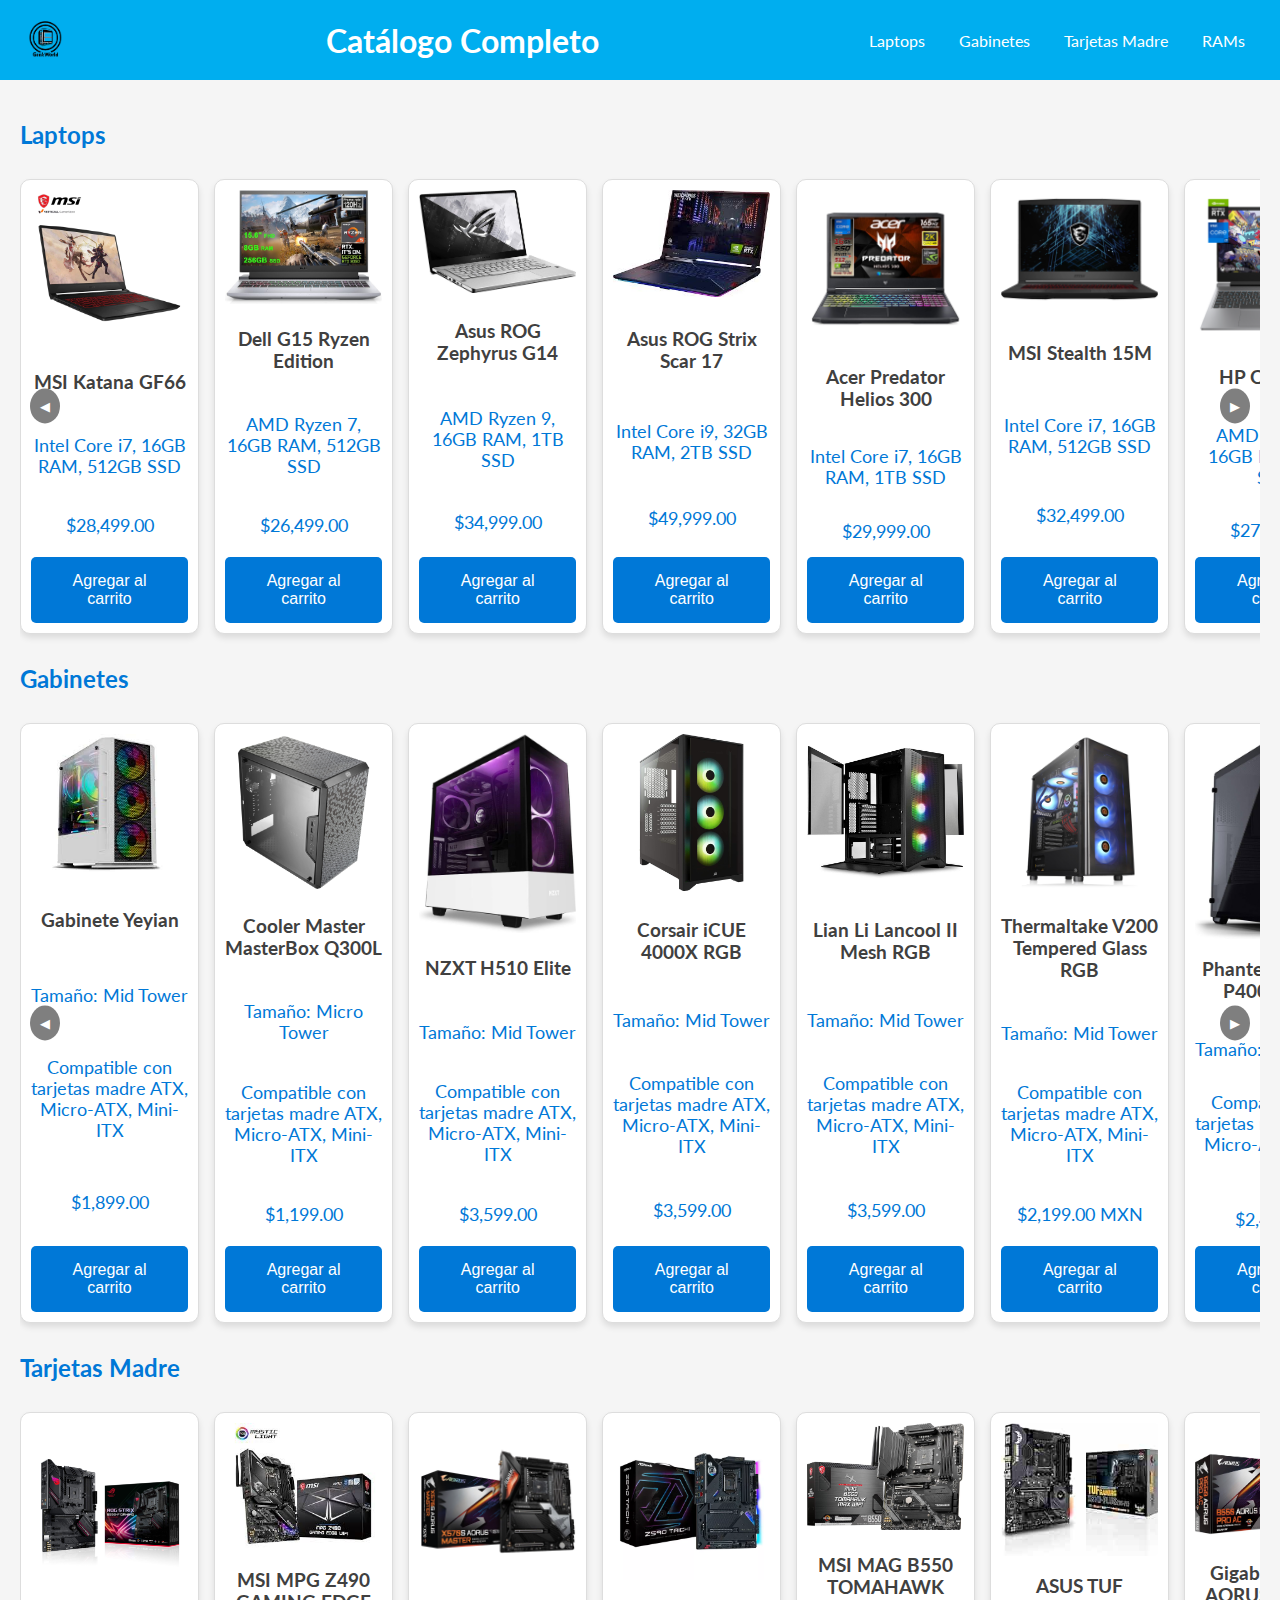
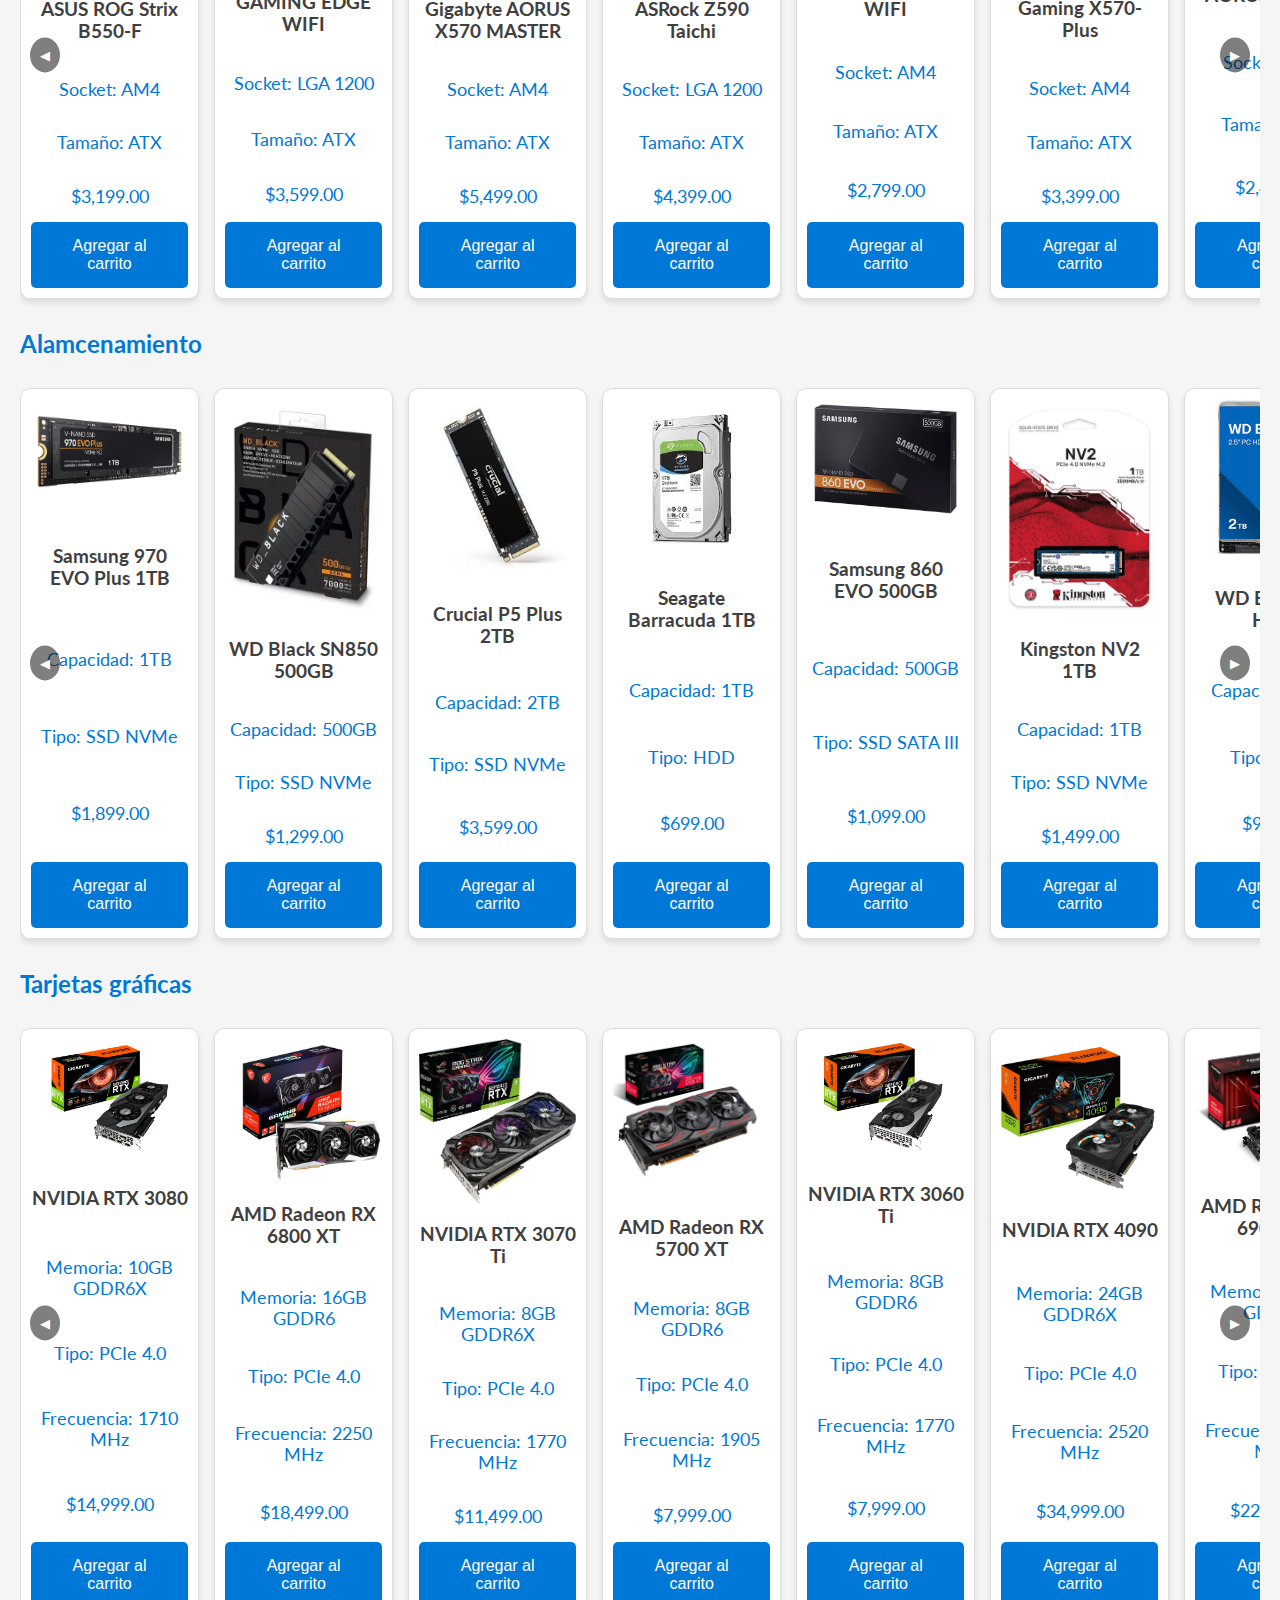
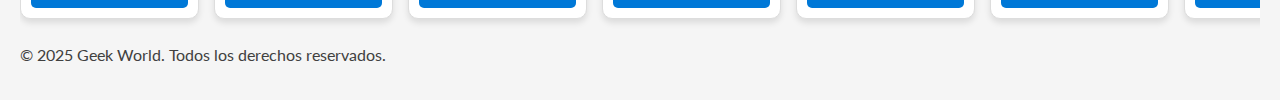
<file: catalogo.html>
<!DOCTYPE html>
<html lang="en">
<head>
    <meta charset="UTF-8">
    <meta name="viewport" content="width=device-width, initial-scale=1.0">
    <title>Catálogo Completo</title>
    <link href="https://fonts.googleapis.com/css2?family=Montserrat:wght@400;700&family=Lato:wght@400;700&display=swap" rel="stylesheet">
    <link rel="stylesheet" href="estiloscatalogo.css">
</head>
<body>
    <header class="header">
        <img src="logogeek.png" alt="Logo" class="logo">
        <h1>Catálogo Completo</h1>
        <nav>
            <a href="#laptops">Laptops</a>
            <a href="#gabinetes">Gabinetes</a>
            <a href="#tarjetas-madre">Tarjetas Madre</a>
            <a href="#rams">RAMs</a>
        </nav>
    </header>
    <div class="container">
        <!-- Laptops -->
        <h2 id="laptops">Laptops</h2>
        <div class="slider">
            <button class="slide-btn left" onclick="scrollSlider('laptops-slider', -300)">&#9664;</button>
            <div class="productos-slider" id="laptops-slider">
                <div class="producto-card">
                    <img src="MSI Katana GF66.jpg" alt="Laptop 1">
                    <h3>MSI Katana GF66</h3>
                    <p>Intel Core i7, 16GB RAM, 512GB SSD</p>
                    <p>$28,499.00</p>
                    <button>Agregar al carrito</button>
                </div>
                <div class="producto-card">
                    <img src="Dell G15 Ryzen Edition.jpg" alt="Laptop 2">
                    <h3>Dell G15 Ryzen Edition</h3>
                    <p>AMD Ryzen 7, 16GB RAM, 512GB SSD</p>
                    <p>$26,499.00</p>
                    <button>Agregar al carrito</button>
                </div>
                <div class="producto-card">
                    <img src="Asus ROG Zephyrus G14.jpg" alt="Laptop 3">
                    <h3>Asus ROG Zephyrus G14</h3>
                    <p>AMD Ryzen 9, 16GB RAM, 1TB SSD</p>
                    <p>$34,999.00</p>
                    <button>Agregar al carrito</button>
                </div>
                <div class="producto-card">
                    <img src="Asus ROG Strix Scar 17.jpeg" alt="Laptop 4">
                    <h3>Asus ROG Strix Scar 17</h3>
                    <p>Intel Core i9, 32GB RAM, 2TB SSD</p>
                    <p>$49,999.00</p>
                    <button>Agregar al carrito</button>
                </div>
                <div class="producto-card">
                    <img src="Acer Predator Helios 300.jpg" alt="Laptop 5">
                    <h3>Acer Predator Helios 300</h3>
                    <p>Intel Core i7, 16GB RAM, 1TB SSD</p>
                    <p>$29,999.00</p>
                    <button>Agregar al carrito</button>
                </div>
                <div class="producto-card">
                    <img src="MSI Stealth 15M.jpg" alt="Laptop 6">
                    <h3>MSI Stealth 15M</h3>
                    <p>Intel Core i7, 16GB RAM, 512GB SSD</p>
                    <p>$32,499.00</p>
                    <button>Agregar al carrito</button>
                </div>
                <div class="producto-card">
                    <img src="HP Omen 16.png" alt="Laptop 7">
                    <h3>HP Omen 16</h3>
                    <p>AMD Ryzen 7, 16GB RAM, 1TB SSD</p>
                    <p>$27,999.00</p>
                    <button>Agregar al carrito</button>
                </div>
                <div class="producto-card">
                    <img src="Lenovo Legion 5 Pro.jpg" alt="Laptop 8">
                    <h3>Lenovo Legion 5 Pro</h3>
                    <p>AMD Ryzen 7, 16GB RAM, 1TB SSD</p>
                    <p>$30,999.00</p>
                    <button>Agregar al carrito</button>
                </div>
                <div class="producto-card">
                    <img src="Razer Blade 15 Advanced.jpg" alt="Laptop 9">
                    <h3>Razer Blade 15 Advanced</h3>
                    <p>Intel Core i9, 32GB RAM, 1TB SSD</p>
                    <p>$52,999.00</p>
                    <button>Agregar al carrito</button>
                </div>
                <div class="producto-card">
                    <img src="Asus TUF Dash F15.jpg" alt="Laptop 10">
                    <h3>Asus TUF Dash F15</h3>
                    <p>Intel Core i5, 8GB RAM, 512GB SSD</p>
                    <p>$12,499.00</p>
                    <button>Agregar al carrito</button>
                </div>
                <div class="producto-card">
                    <img src="Acer Nitro 5.jpg" alt="Laptop 11">
                    <h3>Acer Nitro 5</h3>
                    <p>Intel Core i7, 16GB RAM, 1TB SSD</p>
                    <p>$22,999.00</p>
                    <button>Agregar al carrito</button>
                </div>
                <div class="producto-card">
                    <img src="HP Victus 16.jpeg" alt="Laptop 12">
                    <h3>HP Victus 16</h3>
                    <p>AMD Ryzen 5, 16GB RAM, 512GB SSD</p>
                    <p>$25,999.00</p>
                    <button>Agregar al carrito</button>
                </div>
                
            </div>
            <button class="slide-btn right" onclick="scrollSlider('laptops-slider', 300)">&#9654;</button>
        </div>

        <!-- Gabinetes -->
        <h2 id="gabinetes">Gabinetes</h2>
        <div class="slider">
            <button class="slide-btn left" onclick="scrollSlider('gabinetes-slider', -300)">&#9664;</button>
            <div class="productos-slider" id="gabinetes-slider">
                <div class="producto-card">
                    <img src="Gabinete Yeyian.jpeg" alt="Gabinete 1">
                    <h3>Gabinete Yeyian</h3>                
                    <p>Tamaño: Mid Tower</p>
                    <p>Compatible con tarjetas madre ATX, Micro-ATX, Mini-ITX</p>
                    <p>$1,899.00</p>
                    <button>Agregar al carrito</button>
                </div>
                
                <div class="producto-card">
                    <img src="Cooler Master MasterBox Q300L.jpg" alt="Gabinete 2">
                    <h3>Cooler Master MasterBox Q300L</h3>       
                    <p>Tamaño: Micro Tower</p>
                    <p>Compatible con tarjetas madre ATX, Micro-ATX, Mini-ITX</p>
                    <p>$1,199.00</p>
                    <button>Agregar al carrito</button>
                </div>
                
                <div class="producto-card">
                    <img src="NZXT H510 Elite.jpg" alt="Gabinete 3">
                    <h3>NZXT H510 Elite</h3>        
                    <p>Tamaño: Mid Tower</p>
                    <p>Compatible con tarjetas madre ATX, Micro-ATX, Mini-ITX</p>
                    <p>$3,599.00</p>
                    <button>Agregar al carrito</button>
                </div>
                
                <div class="producto-card">
                    <img src="Corsair iCUE 4000X RGB.jpg" alt="Gabinete 3">
                    <h3>Corsair iCUE 4000X RGB</h3>           
                    <p>Tamaño: Mid Tower</p>
                    <p>Compatible con tarjetas madre ATX, Micro-ATX, Mini-ITX</p>
                    <p>$3,599.00</p>
                    <button>Agregar al carrito</button>
                </div>
                
                <div class="producto-card">
                    <img src="Lian Li Lancool II Mesh RGB.jpg" alt="Gabinete 3">
                    <h3>Lian Li Lancool II Mesh RGB</h3>              
                    <p>Tamaño: Mid Tower</p>
                    <p>Compatible con tarjetas madre ATX, Micro-ATX, Mini-ITX</p>
                    <p>$3,599.00</p>
                    <button>Agregar al carrito</button>
                </div>
                
                <div class="producto-card">
                    <img src="Thermaltake V200 Tempered Glass RGB.jpg" alt="Gabinete 3">
                    <h3>Thermaltake V200 Tempered Glass RGB</h3>               
                    <p>Tamaño: Mid Tower</p>
                    <p>Compatible con tarjetas madre ATX, Micro-ATX, Mini-ITX</p>
                    <p>$2,199.00 MXN</p>
                    <button>Agregar al carrito</button>
                </div>
                
                <div class="producto-card">
                    <img src="Phanteks Eclipse P400A RGB.jpg" alt="Gabinete 3">
                    <h3>Phanteks Eclipse P400A RGB</h3>                  
                    <p>Tamaño: Mid Tower</p>
                    <p>Compatible con tarjetas madre ATX, Micro-ATX, Mini-ITX</p>
                    <p>$2,499.00</p>
                    <button>Agregar al carrito</button>
                </div>
                
                <div class="producto-card">
                    <img src="ASUS TUF Gaming GT501.webp" alt="Gabinete 3">
                    <h3>ASUS TUF Gaming GT501</h3>                
                    <p>Tamaño: Mid Tower</p>
                    <p>Compatible con tarjetas madre ATX, Micro-ATX, Mini-ITX</p>
                    <p>$3,799.00</p>
                    <button>Agregar al carrito</button>
                </div>
                
                <div class="producto-card">
                    <img src="MSI MPG GUNGNIR 100.webp" alt="Gabinete 3">
                    <h3>MSI MPG GUNGNIR 100</h3>                  
                    <p>Tamaño: Full Tower</p>
                    <p>Compatible con tarjetas madre ATX, E-ATX, Micro-ATX, Mini-ITX</p>
                    <p>$3,499.00</p>
                    <button>Agregar al carrito</button>
                </div>
                
                <div class="producto-card">
                    <img src="Fractal Design Meshify C.jpg" alt="Gabinete 3">
                    <h3>Fractal Design Meshify C</h3>                   
                    <p>Tamaño: Mid Tower</p>
                    <p>Compatible con tarjetas madre ATX, Micro-ATX, Mini-ITX</p>
                    <p>$3,599.00</p>
                    <button>Agregar al carrito</button>
                </div>
                
                <div class="producto-card">
                    <img src="Antec Dark League DP502 FLUX.jpg" alt="Gabinete 3">
                    <h3>Antec Dark League DP502 FLUX</h3>
                    <p>Tamaño: Mid Tower</p>
                    <p>Compatible con tarjetas madre ATX, Micro-ATX, Mini-ITX</p>
                    <p>$3,599.00</p>
                    <button>Agregar al carrito</button>
                </div>
            </div>
            <button class="slide-btn right" onclick="scrollSlider('gabinetes-slider', 300)">&#9654;</button>
        </div>
    
 <!-- Tarjetas madre -->
    <h2 id="tarjetas">Tarjetas Madre</h2>
    <div class="slider">
        <button class="slide-btn left" onclick="scrollSlider('tarjetas-slider', -300)">&#9664;</button>
        <div class="productos-slider" id="tarjetas-slider">
            <div class="producto-card">
                <img src="ASUS ROG Strix B550-F.jpg" alt="Tarjeta Madre 1">
                <h3>ASUS ROG Strix B550-F</h3>
                <p>Socket: AM4</p>
                <p>Tamaño: ATX</p>
                <p>$3,199.00</p>
                <button>Agregar al carrito</button>
            </div>
            
            <div class="producto-card">
                <img src="MSI MPG Z490 GAMING EDGE WIFI.jpeg" alt="Tarjeta Madre 2">
                <h3>MSI MPG Z490 GAMING EDGE WIFI</h3>
                <p>Socket: LGA 1200</p>
                <p>Tamaño: ATX</p>
                <p>$3,599.00</p>
                <button>Agregar al carrito</button>
            </div>
            
            <div class="producto-card">
                <img src="Gigabyte AORUS X570 MASTER.png" alt="Tarjeta Madre 3">
                <h3>Gigabyte AORUS X570 MASTER</h3>
                <p>Socket: AM4</p>
                <p>Tamaño: ATX</p>
                <p>$5,499.00</p>
                <button>Agregar al carrito</button>
            </div>
            
            <div class="producto-card">
                <img src="ASRock Z590 Taichi.webp" alt="Tarjeta Madre 4">
                <h3>ASRock Z590 Taichi</h3>
                <p>Socket: LGA 1200</p>
                <p>Tamaño: ATX</p>
                <p>$4,399.00</p>
                <button>Agregar al carrito</button>
            </div>
            
            <div class="producto-card">
                <img src="MSI MAG B550 TOMAHAWK WIFI.jpg" alt="Tarjeta Madre 5">
                <h3>MSI MAG B550 TOMAHAWK WIFI</h3>
                <p>Socket: AM4</p>
                <p>Tamaño: ATX</p>
                <p>$2,799.00</p>
                <button>Agregar al carrito</button>
            </div>
            
            <div class="producto-card">
                <img src="ASUS TUF Gaming X570-Plus.jpg" alt="Tarjeta Madre 6">
                <h3>ASUS TUF Gaming X570-Plus</h3>
                <p>Socket: AM4</p>
                <p>Tamaño: ATX</p>
                <p>$3,399.00</p>
                <button>Agregar al carrito</button>
            </div>
            
            <div class="producto-card">
                <img src="Gigabyte B550 AORUS PRO AC.jpg" alt="Tarjeta Madre 7">
                <h3>Gigabyte B550 AORUS PRO AC</h3>
                <p>Socket: AM4</p>
                <p>Tamaño: ATX</p>
                <p>$2,499.00</p>
                <button>Agregar al carrito</button>
            </div>
            
            <div class="producto-card">
                <img src="MSI MEG Z490 GODLIKE.jpg" alt="Tarjeta Madre 8">
                <h3>MSI MEG Z490 GODLIKE</h3>
                <p>Socket: LGA 1200</p>
                <p>Tamaño: E-ATX</p>
                <p>$10,499.00</p>
                <button>Agregar al carrito</button>
            </div>
            
            <div class="producto-card">
                <img src="ASRock B550M Steel Legend.jpg" alt="Tarjeta Madre 9">
                <h3>ASRock B550M Steel Legend</h3>
                <p>Socket: AM4</p>
                <p>Tamaño: Micro-ATX</p>
                <p>$2,099.00</p>
                <button>Agregar al carrito</button>
            </div>
            
            <div class="producto-card">
                <img src="Gigabyte Z490 AORUS XTREME WATERFORCE.jpg" alt="Tarjeta Madre 10">
                <h3>Gigabyte Z490 AORUS XTREME WATERFORCE</h3>
                <p>Socket: LGA 1200</p>
                <p>Tamaño: E-ATX</p>
                <p>$21,499.00</p>
                <button>Agregar al carrito</button>
            </div>
        </div>
        <button class="slide-btn right" onclick="scrollSlider('tarjetas-slider', 300)">&#9654;</button>
    </div>
    <h2 id="alamcenamiento">Alamcenamiento</h2>
    <div class="slider">
        <button class="slide-btn left" onclick="scrollSlider('almacenamiento-slider', -300)">&#9664;</button>
        <div class="productos-slider" id="almacenamiento-slider">
            <div class="producto-card">
                <img src="Samsung 970 EVO Plus 1TB.jpg" alt="Producto 1">
                <h3>Samsung 970 EVO Plus 1TB</h3>
                <p>Capacidad: 1TB</p>
                <p>Tipo: SSD NVMe</p>
                <p>$1,899.00</p>
                <button>Agregar al carrito</button>
            </div>
            
            <div class="producto-card">
                <img src="WD Black SN850 500GB.webp" alt="Producto 2">
                <h3>WD Black SN850 500GB</h3>
                <p>Capacidad: 500GB</p>
                <p>Tipo: SSD NVMe</p>
                <p>$1,299.00</p>
                <button>Agregar al carrito</button>
            </div>
            
            <div class="producto-card">
                <img src="Crucial P5 Plus 2TB.jpeg" alt="Producto 3">
                <h3>Crucial P5 Plus 2TB</h3>
                <p>Capacidad: 2TB</p>
                <p>Tipo: SSD NVMe</p>
                <p>$3,599.00</p>
                <button>Agregar al carrito</button>
            </div>
            
            <div class="producto-card">
                <img src="Seagate Barracuda 1TB.jpeg" alt="Producto 4">
                <h3>Seagate Barracuda 1TB</h3>
                <p>Capacidad: 1TB</p>
                <p>Tipo: HDD</p>
                <p>$699.00</p>
                <button>Agregar al carrito</button>
            </div>
            
            <div class="producto-card">
                <img src="Samsung 860 EVO 500GB.webp" alt="Producto 5">
                <h3>Samsung 860 EVO 500GB</h3>
                <p>Capacidad: 500GB</p>
                <p>Tipo: SSD SATA III</p>
                <p>$1,099.00</p>
                <button>Agregar al carrito</button>
            </div>
            
            <div class="producto-card">
                <img src="Kingston NV2 1TB.webp" alt="Producto 6">
                <h3>Kingston NV2 1TB</h3>
                <p>Capacidad: 1TB</p>
                <p>Tipo: SSD NVMe</p>
                <p>$1,499.00</p>
                <button>Agregar al carrito</button>
            </div>
            
            <div class="producto-card">
                <img src="WD Blue 2TB HDD.jpeg" alt="Producto 7">
                <h3>WD Blue 2TB HDD</h3>
                <p>Capacidad: 2TB</p>
                <p>Tipo: HDD</p>
                <p>$999.00</p>
                <button>Agregar al carrito</button>
            </div>
            
            <div class="producto-card">
                <img src="Crucial MX500 1TB.webp" alt="Producto 8">
                <h3>Crucial MX500 1TB</h3>
                <p>Capacidad: 1TB</p>
                <p>Tipo: SSD SATA III</p>
                <p>$1,399.00</p>
                <button>Agregar al carrito</button>
            </div>
            
            <div class="producto-card">
                <img src="Seagate FireCuda 520 500GB.webp" alt="Producto 9">
                <h3>Seagate FireCuda 520 500GB</h3>
                <p>Capacidad: 500GB</p>
                <p>Tipo: SSD NVMe</p>
                <p>$1,499.00</p>
                <button>Agregar al carrito</button>
            </div>
            
            <div class="producto-card">
                <img src="Toshiba X300 4TB.jpg" alt="Producto 10">
                <h3>Toshiba X300 4TB</h3>
                <p>Capacidad: 4TB</p>
                <p>Tipo: HDD</p>
                <p>$2,499.00</p>
                <button>Agregar al carrito</button>
            </div>
            
            <div class="producto-card">
                <img src="SanDisk Extreme Pro 1TB.jpg" alt="Producto 11">
                <h3>SanDisk Extreme Pro 1TB</h3>
                <p>Capacidad: 1TB</p>
                <p>Tipo: SSD NVMe</p>
                <p>$2,199.00</p>
                <button>Agregar al carrito</button>
            </div>
            
            <div class="producto-card">
                <img src="Seagate Expansion 8TB.jpg" alt="Producto 12">
                <h3>Seagate Expansion 8TB</h3>
                <p>Capacidad: 8TB</p>
                <p>Tipo: HDD</p>
                <p>$3,999.00</p>
                <button>Agregar al carrito</button>
            </div>
            
            <div class="producto-card">
                <img src="Kingston A2000 500GB.webp" alt="Producto 13">
                <h3>Kingston A2000 500GB</h3>
                <p>Capacidad: 500GB</p>
                <p>Tipo: SSD NVMe</p>
                <p>$1,099.00</p>
                <button>Agregar al carrito</button>
            </div>
            
            <div class="producto-card">
                <img src="Western Digital Black 500GB.png" alt="Producto 14">
                <h3>Western Digital Black 500GB</h3>
                <p>Capacidad: 500GB</p>
                <p>Tipo: SSD NVMe</p>
                <p>$1,299.00</p>
                <button>Agregar al carrito</button>
            </div>
            
            <div class="producto-card">
                <img src="Seagate Barracuda 4TB.jpeg" alt="Producto 15">
                <h3>Seagate Barracuda 4TB</h3>
                <p>Capacidad: 4TB</p>
                <p>Tipo: HDD</p>
                <p>$1,699.00</p>
                <button>Agregar al carrito</button>
            </div>
        </div>
<button class="slide-btn right" onclick="scrollSlider('almacenamiento-slider', 300)">&#9654;</button>
        
</div>

<h2 id="graficas">Tarjetas gráficas</h2>
<div class="slider">
    <button class="slide-btn left" onclick="scrollSlider('graficas-slider', -300)">&#9664;</button>
    <div class="productos-slider" id="graficas-slider">
        <div class="producto-card">
                <img src="NVIDIA RTX 3080.jpg" alt="NVIDIA RTX 3080">
                <h3>NVIDIA RTX 3080</h3>
                <p>Memoria: 10GB GDDR6X</p>
                <p>Tipo: PCIe 4.0</p>
                <p>Frecuencia: 1710 MHz</p>
                <p>$14,999.00</p>
                <button>Agregar al carrito</button>
            </div>
            
            <div class="producto-card">
                <img src="AMD Radeon RX 6800 XT.jpg" alt="AMD Radeon RX 6800 XT">
                <h3>AMD Radeon RX 6800 XT</h3>
                <p>Memoria: 16GB GDDR6</p>
                <p>Tipo: PCIe 4.0</p>
                <p>Frecuencia: 2250 MHz</p>
                <p>$18,499.00</p>
                <button>Agregar al carrito</button>
            </div>
            
            <div class="producto-card">
                <img src="NVIDIA RTX 3070 Ti.jpg" alt="NVIDIA RTX 3070 Ti">
                <h3>NVIDIA RTX 3070 Ti</h3>
                <p>Memoria: 8GB GDDR6X</p>
                <p>Tipo: PCIe 4.0</p>
                <p>Frecuencia: 1770 MHz</p>
                <p>$11,499.00</p>
                <button>Agregar al carrito</button>
            </div>
            
            <div class="producto-card">
                <img src="AMD Radeon RX 5700 XT.jpg" alt="AMD Radeon RX 5700 XT">
                <h3>AMD Radeon RX 5700 XT</h3>
                <p>Memoria: 8GB GDDR6</p>
                <p>Tipo: PCIe 4.0</p>
                <p>Frecuencia: 1905 MHz</p>
                <p>$7,999.00</p>
                <button>Agregar al carrito</button>
            </div>
            
            <div class="producto-card">
                <img src="NVIDIA RTX 3060 Ti.jpg" alt="NVIDIA RTX 3060 Ti">
                <h3>NVIDIA RTX 3060 Ti</h3>
                <p>Memoria: 8GB GDDR6</p>
                <p>Tipo: PCIe 4.0</p>
                <p>Frecuencia: 1770 MHz</p>
                <p>$7,999.00</p>
                <button>Agregar al carrito</button>
            </div>
            
            <div class="producto-card">
                <img src="NVIDIA RTX 4090.webp" alt="NVIDIA RTX 4090">
                <h3>NVIDIA RTX 4090</h3>
                <p>Memoria: 24GB GDDR6X</p>
                <p>Tipo: PCIe 4.0</p>
                <p>Frecuencia: 2520 MHz</p>
                <p>$34,999.00</p>
                <button>Agregar al carrito</button>
            </div>
            
            <div class="producto-card">
                <img src="AMD Radeon RX 6900 XT.jpg" alt="AMD Radeon RX 6900 XT">
                <h3>AMD Radeon RX 6900 XT</h3>
                <p>Memoria: 16GB GDDR6</p>
                <p>Tipo: PCIe 4.0</p>
                <p>Frecuencia: 2250 MHz</p>
                <p>$22,499.00</p>
                <button>Agregar al carrito</button>
            </div>
            
            <div class="producto-card">
                <img src="NVIDIA GTX 1660 Super.jpg" alt="NVIDIA GTX 1660 Super">
                <h3>NVIDIA GTX 1660 Super</h3>
                <p>Memoria: 6GB GDDR5</p>
                <p>Tipo: PCIe 3.0</p>
                <p>Frecuencia: 1785 MHz</p>
                <p>$5,499.00</p>
                <button>Agregar al carrito</button>
            </div>
            <div class="producto-card">
                <img src="NVIDIA RTX 2080 Ti.jpg" alt="NVIDIA RTX 2080 Ti">
                <h3>NVIDIA RTX 2080 Ti</h3>
                <p>Memoria: 11GB GDDR6</p>
                <p>Tipo: PCIe 3.0</p>
                <p>Frecuencia: 1545 MHz</p>
                <p>$22,999.00</p>
                <button>Agregar al carrito</button>
            </div>
            
            <div class="producto-card">
                <img src="AMD Radeon RX 580.jpg" alt="AMD Radeon RX 580">
                <h3>AMD Radeon RX 580</h3>
                <p>Memoria: 8GB GDDR5</p>
                <p>Tipo: PCIe 3.0</p>
                <p>Frecuencia: 1340 MHz</p>
                <p>$4,299.00</p>
                <button>Agregar al carrito</button>
            </div>
            
            <div class="producto-card">
                <img src="NVIDIA GTX 1050 Ti.jpeg" alt="NVIDIA GTX 1050 Ti">
                <h3>NVIDIA GTX 1050 Ti</h3>
                <p>Memoria: 4GB GDDR5</p>
                <p>Tipo: PCIe 3.0</p>
                <p>Frecuencia: 1392 MHz</p>
                <p>$3,199.00</p>
                <button>Agregar al carrito</button>
            </div>
         
            <button class="slide-btn right" onclick="scrollSlider('graficas-slider', 300)">&#9654;</button>
        
        </div>

    </div>
         
    <footer class="footer">
        <p>© 2025 Geek World. Todos los derechos reservados.</p>
    </footer>
    <script src="slider.js"></script>
</body>
</html>
</file>
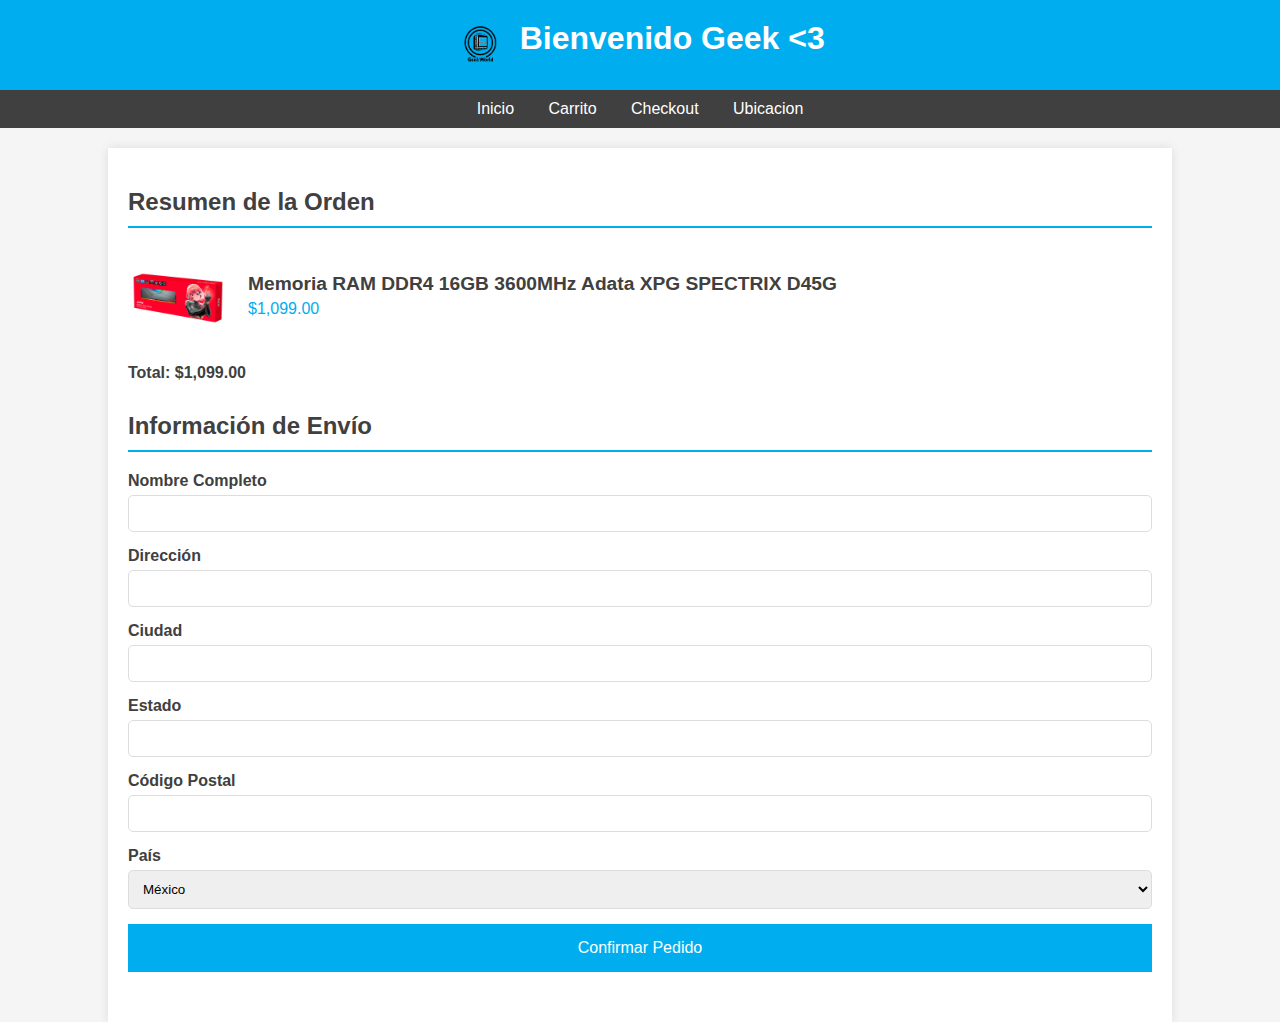
<file: checkout.html>
<!DOCTYPE html>
<html lang="es">
<head>
    <meta charset="UTF-8">
    <meta name="viewport" content="width=device-width, initial-scale=1.0">
    <title>GeekWorld - Checkout</title>
    <style>
        body {
            font-family: 'Lato', sans-serif;
            margin: 0;
            padding: 0;
            background-color: #f5f5f5;
            color: #404040;
        }
        .header {
            background-color: #00AEEF;
            padding: 20px;
            text-align: center;
            color: white;
        }
        .header img {
            vertical-align: middle;
            height: 50px;
        }
        .header h1 {
            display: inline;
            margin-left: 10px;
            font-family: 'Montserrat', sans-serif;
        }
        .nav {
            background-color: #404040;
            padding: 10px 0;
            text-align: center;
        }
        .nav a {
            color: white;
            text-decoration: none;
            margin: 0 15px;
            font-family: 'Lato', sans-serif;
        }
        .container {
            width: 80%;
            margin: auto;
            background-color: white;
            padding: 20px;
            box-shadow: 0 0 10px rgba(0,0,0,0.1);
            margin-top: 20px;
        }
        .order-summary, .shipping-info {
            margin-bottom: 30px;
        }
        .order-summary h2, .shipping-info h2 {
            font-size: 1.5em;
            border-bottom: 2px solid #00AEEF;
            padding-bottom: 10px;
            margin-bottom: 20px;
        }
        .product-details {
            display: flex;
            align-items: center;
            margin-bottom: 10px;
        }
        .product-details img {
            width: 100px;
            height: auto;
            margin-right: 20px;
        }
        .product-details div {
            flex: 1;
        }
        .product-details h3 {
            margin: 0;
            font-size: 1.2em;
        }
        .product-details p {
            margin: 5px 0;
            color: #00AEEF;
        }
        .shipping-info form {
            display: flex;
            flex-direction: column;
        }
        .shipping-info label {
            margin-bottom: 5px;
            font-weight: bold;
        }
        .shipping-info input, .shipping-info select {
            padding: 10px;
            margin-bottom: 15px;
            border: 1px solid #ddd;
            border-radius: 5px;
        }
        .shipping-info button {
            padding: 15px;
            background-color: #00AEEF;
            color: white;
            border: none;
            cursor: pointer;
            font-size: 1em;
        }
    </style>
</head>
<body>
    <header class="header">
        <img src="logogeek.png" alt="GeekWorld Logo">
        <h1>Bienvenido Geek <3</h1>
    </header>
    <nav class="nav">
        <a href="index.html">Inicio</a>
        <a href=".html">Carrito</a>
        <a href="checkout.html">Checkout</a>
        <a href="Ubicacion.html">Ubicacion</a>
    </nav>
    <div class="container">
        <div class="order-summary">
            <h2>Resumen de la Orden</h2>
            <div class="product-details">
                <img src="ram.jpg" alt="Memoria RAM">
                <div>
                    <h3>Memoria RAM DDR4 16GB 3600MHz Adata XPG SPECTRIX D45G</h3>
                    <p>$1,099.00</p>
                </div>
            </div>
            <p><strong>Total: $1,099.00</strong></p>
        </div>
        <div class="shipping-info">
            <h2>Información de Envío</h2>
            <form>
                <label for="name">Nombre Completo</label>
                <input type="text" id="name" name="name" required>

                <label for="address">Dirección</label>
                <input type="text" id="address" name="address" required>

                <label for="city">Ciudad</label>
                <input type="text" id="city" name="city" required>

                <label for="state">Estado</label>
                <input type="text" id="state" name="state" required>

                <label for="zipcode">Código Postal</label>
                <input type="text" id="zipcode" name="zipcode" required>

                <label for="country">País</label>
                <select id="country" name="country" required>
                    <option value="mexico">México</option>
                    <option value="usa">Estados Unidos</option>
                    <!-- Agrega más opciones según sea necesario -->
                </select>

                <button type="submit">Confirmar Pedido</button>
            </form>
        </div>
    </div>
</body>
</html>
</file>
<file: estiloscatalogo.css>
body {
    font-family: 'Lato', sans-serif;
    margin: 0;
    padding: 0;
    background-color: #f5f5f5;
    color: #404040;
}

.header {
    background-color: #00AEEF;
    padding: 15px 20px;
    display: flex;
    align-items: center;
    justify-content: space-between;
    color: white;
}

.header img {
    height: 50px;
}

.header h1 {
    margin: 0 10px;
}

.header nav a {
    color: white;
    text-decoration: none;
    padding: 5px 10px;
    margin: 0 5px;
    border-radius: 5px;
}

.header nav a:hover {
    background-color: #005BB5;
}

.container {
    padding: 20px;
}

.container h2 {
    font-size: 1.5rem;
    color: #0078D7;
    margin-top: 20px;
}


.slider {
    position: relative;
    display: flex;
    align-items: center;
    overflow: hidden;
    margin-top: 10px;
}

.product-container {
    display: flex;
    overflow-x: auto;
    scroll-behavior: smooth;
    gap: 20px;
  }

.productos-slider {
    display: flex;
    gap: 15px;
    transition: transform 0.3s ease-in-out;
    overflow-x: auto;
    scroll-behavior: smooth;
    padding: 10px 0;
}

.producto-card {
    flex: 0 0 calc(14.28% - 20px); /* 7 productos por fila con margen */
    max-width: calc(14.28% - 20px);
    display: flex;
    flex-direction: column; /* Asegura que los elementos estén en columna */
    justify-content: space-between; /* Espacia los elementos correctamente */
    text-align: center;
    border: 1px solid #ddd;
    border-radius: 10px;
    padding: 10px;
    box-shadow: 0px 4px 6px rgba(0, 0, 0, 0.1);
    background-color: white;
 
}

.producto-card:hover {
    transform: scale(1.05); /* Aumenta ligeramente el tamaño al pasar el ratón */
}

.producto-card img {
      width: 100%;
    height: auto;
    border-radius: 5px;
}

.product-card h3 {
    margin: 10px 0;
    font-size: 16px;
    min-height: 40px; /* Asegura que el título ocupe el mismo espacio */
  }

.producto-card p {
    font-size: 1.1rem; /* Incrementar el tamaño del precio */
    color: #0078D7; /* Colorear el precio para mayor contraste */
    margin-bottom: 15px;
}

.producto-card button {
    background-color: #0078D7;
    color: white;
    border: none;
    padding: 15px 20px; /* Incrementar el tamaño del botón */
    font-size: 1rem; /* Aumentar el tamaño del texto del botón */
    cursor: pointer;
    border-radius: 5px;
}

.producto-card button:hover {
    background-color: #005BB5; /* Cambiar el color al pasar el ratón */
}

.slide-btn {
    position: absolute;
    top: 50%;
    transform: translateY(-50%);
    background-color: rgba(0, 0, 0, 0.5);
    color: white;
    border: none;
    padding: 10px;
    cursor: pointer;
    z-index: 10;
    border-radius: 50%;
}

.slide-btn:hover {
    background-color: rgba(0, 0, 0, 0.7);
}

.slide-btn.left {
    left: 10px;
}

.slide-btn.right {
    right: 10px;
}
</file>
